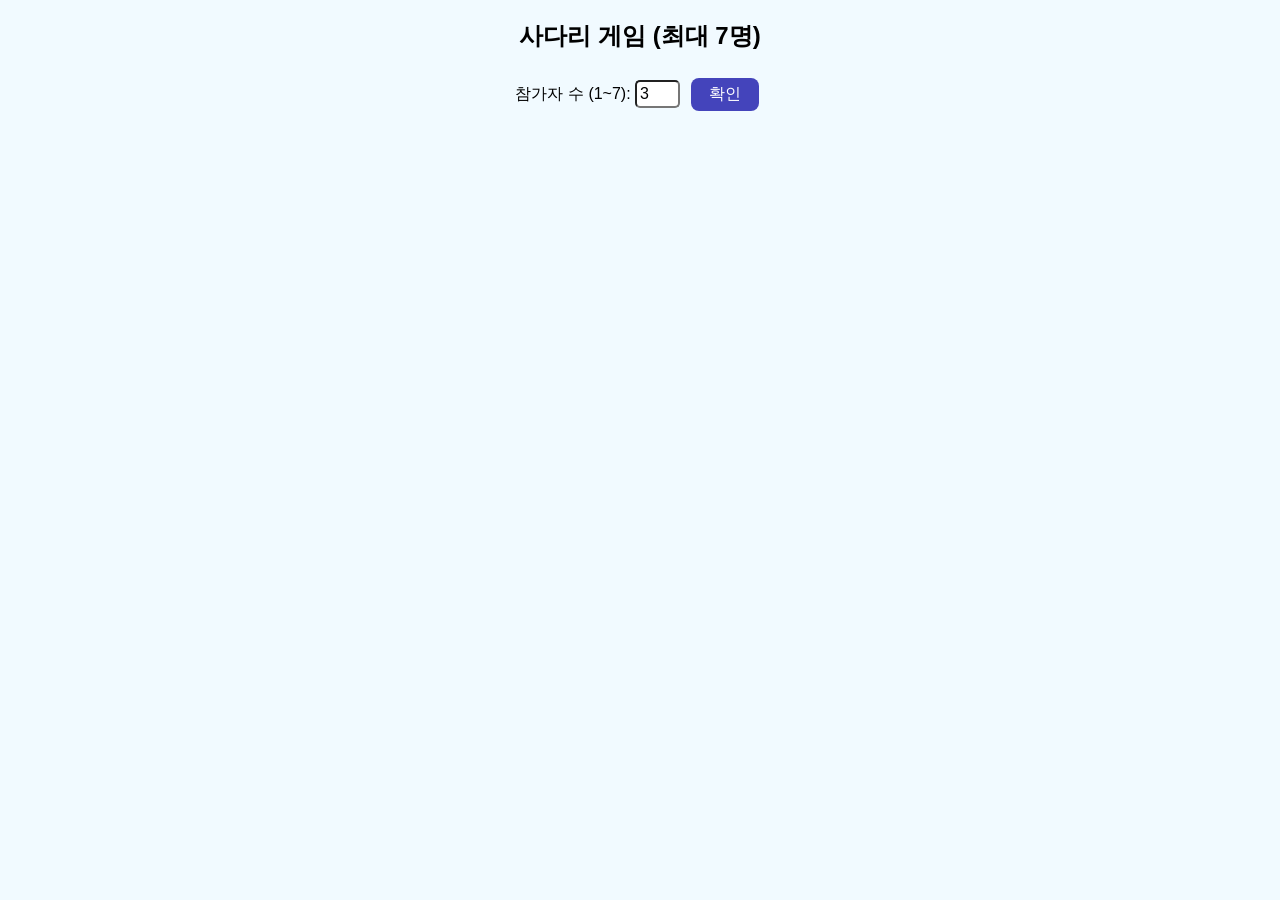
<file: index.html>
<!DOCTYPE html>
<html lang="ko">
<head>
  <meta charset="UTF-8">
  <title>사다리 게임</title>
  <link rel="stylesheet" href="style.css">
</head>
<body>
  <h2>사다리 게임 (최대 7명)</h2>
  <div id="step1">
    참가자 수 (1~7): 
    <input type="number" id="playerCount" min="1" max="7" value="3">
    <button onclick="confirmPlayerCount()">확인</button>
  </div>
  <div id="setupArea" style="display:none; margin-top:20px;"></div>
  <div id="gameWrapper" style="display: flex; justify-content: center; align-items: flex-start; gap: 30px; margin-top: 40px;">
    <div id="ladderContainer" style="margin: 0;"></div>
    <div id="results" style="margin-top: 60px;"></div> </div>
  <script src="script.js"></script>
</body>
</html>
</file>
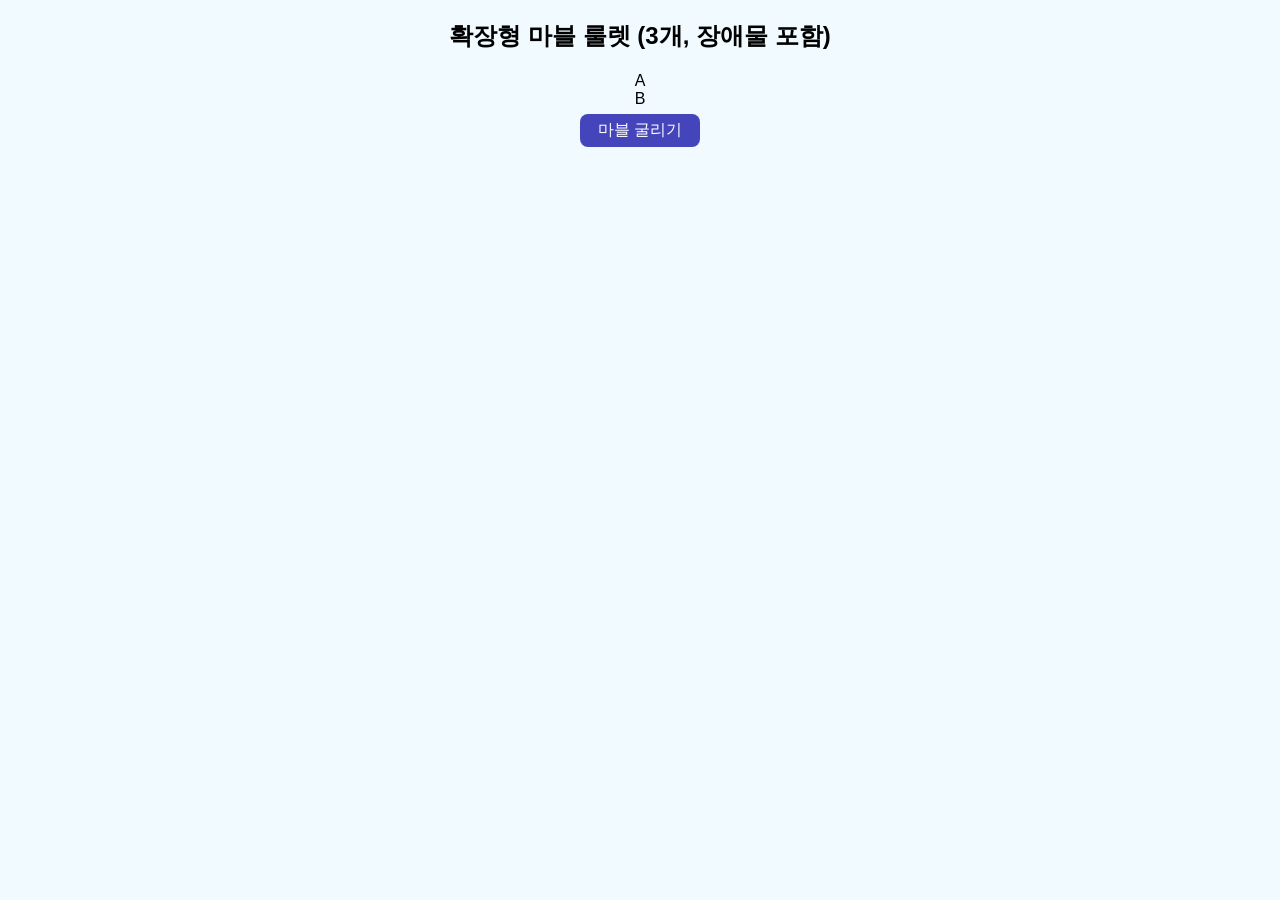
<file: indext.html>
<!DOCTYPE html>
<html lang="ko">
<head>
  <meta charset="UTF-8">
  <title>확장형 h 마블 룰렛</title>
  <link rel="stylesheet" href="style.css">
</head>
<body>
  <h2>확장형 마블 룰렛 (3개, 장애물 포함)</h2>
  <div class="h-container">
    <div class="left-bar"></div>
    <div class="middle-bar1"></div>
    <div class="middle-bar2"></div>
    <div class="middle-bar3"></div>
    <div class="right-bar"></div>
    <!-- 장애물 -->
    <div class="obstacle" style="left:70px;top:100px;"></div>
    <div class="obstacle" style="left:150px;top:180px;"></div>
    <div class="obstacle" style="left:70px;top:220px;"></div>
    <!-- 결과 -->
    <div class="result left">A</div>
    <div class="result right">B</div>
    <!-- 마블 3개 -->
    <div id="marble1" class="marble" style="left:45px;top:0;"></div>
    <div id="marble2" class="marble" style="left:105px;top:0;"></div>
    <div id="marble3" class="marble" style="left:165px;top:0;"></div>
  </div>
  <button onclick="startMarbles()">마블 굴리기</button>
  <div id="finalResult" class="final-result"></div>

  <script src="script.js"></script>
</body>
</html>
</file>
<file: style.css>
body {
  font-family: 'Noto Sans KR', sans-serif;
  text-align: center;
  background: #f1faff;
  margin: 0;
  padding: 0;
}
input[type=number], input[type=text] {
  font-size: 1rem;
  padding: 3px;
  border-radius: 5px;
}

#ladderContainer {
  position: relative; /* 자식 요소들의 절대 좌표 기준점 */
  margin: 40px auto;
  background: #fff;
  border-radius: 20px;
  box-shadow: 0 4px 15px rgba(0,0,0,0.1);
  overflow: visible;  /* 내용이 늘어나도 잘리지 않게 함 */
  padding: 0;
}

.ladder-start, .ladder-end {
  position: absolute;
  width: 80px;        /* 텍스트 너비 고정 */
  text-align: center;
  transform: translateX(-50%); /* 설정된 left 좌표를 기준으로 중앙 정렬 */
  font-weight: bold;
  font-size: 14px;
  z-index: 10;
}

.ladder-start { top: 15px; }   /* 상단 여백 */
.ladder-end { bottom: 15px; } /* 하단 여백 - 사다리와 겹침 방지 */

.ladder-line {
  position: absolute;
  background: #444;
  border-radius: 2px;
}

.ladder-vertical {
  width: 4px;
  /* height는 JS에서 동적 할당 */
}

.ladder-horizontal {
  height: 4px;
  /* width는 JS에서 gap만큼 할당 */
}

#gameWrapper {
  max-width: 1200px;
  margin: 0 auto;
}

#results {
  display: flex;
  flex-direction: column;
  gap: 10px;
  min-width: 250px;
  text-align: left; /* 결과 텍스트 왼쪽 정렬 */
}

.result-item {
  margin: 0; /* 기존 margin 제거 */
  padding: 12px 20px;
  background: #ffffff;
  border-left: 5px solid #44b; /* 디자인 포인트 */
  border-radius: 8px;
  width: auto; /* 너비 자동 조절 */
  font-size: 1rem;
  box-shadow: 0 2px 6px rgba(0,0,0,0.1);
  white-space: nowrap;
}

button {
  font-size: 1rem;
  padding: 6px 18px;
  border-radius: 8px;
  border: none;
  background: #44b;
  color: #fff;
  margin: 6px;
}
button:hover {
  background: #226;
}
</file>
